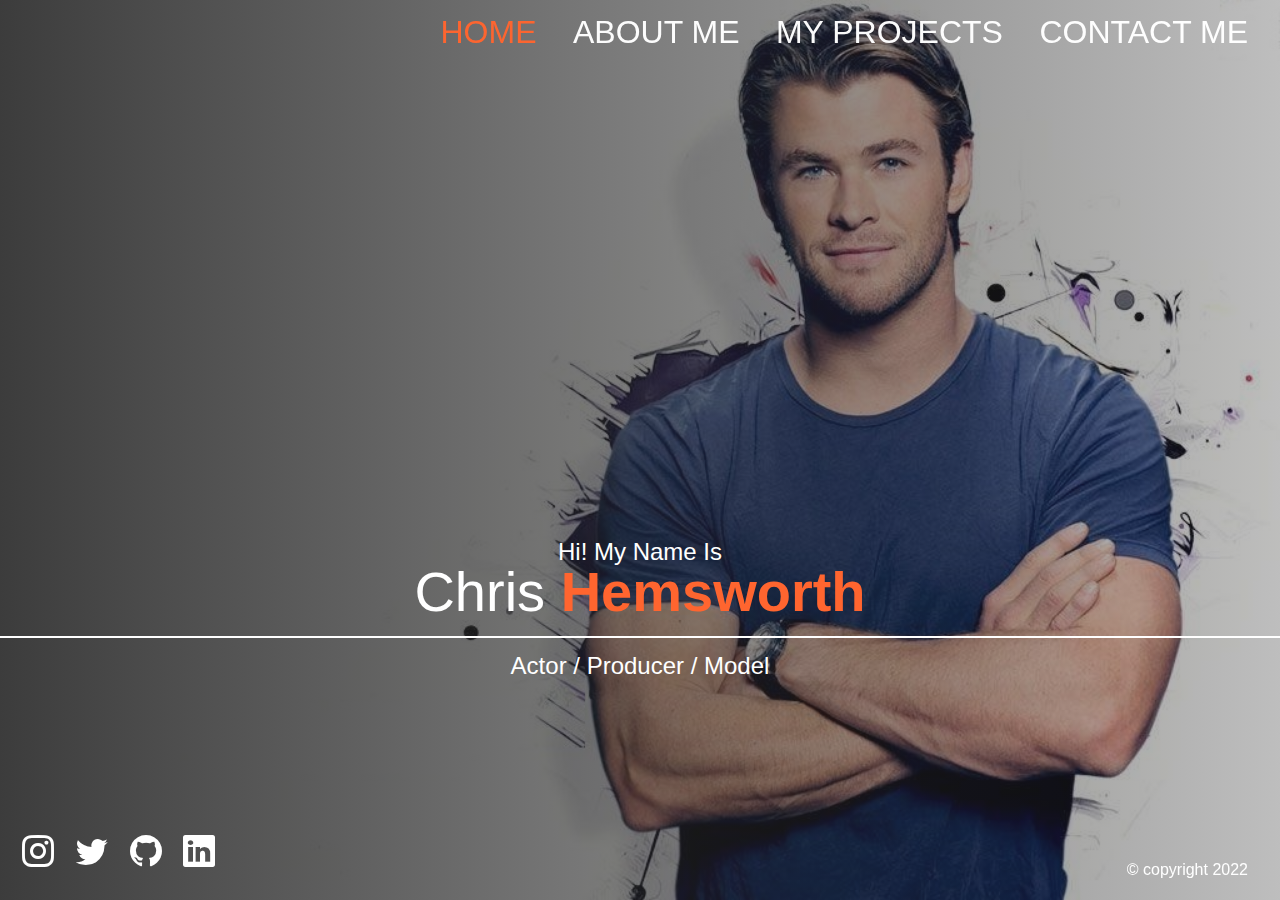
<file: index.html>
<!DOCTYPE html>
<html lang="en">

<head>
    <meta charset="UTF-8">
    <meta http-equiv="X-UA-Compatible" content="IE=edge">
    <meta name="viewport" content="width=device-width, initial-scale=1.0">
    <title>Chris Hemsworth Portfolio</title>
    <link rel="stylesheet" href="css/styles.css">
    <link rel="stylesheet" href="https://cdn.jsdelivr.net/npm/bootstrap-icons@1.8.3/font/bootstrap-icons.css">
</head>

<body>

    <!-- header section  -->
    <header>
        <div class="menu-btn">
            <span class="menu-btn_burger"></span>
        </div>
        <nav class="nav">
            <ul class="nav-list" >
                <li class="nav-list_item active" >
                    <a href="index.html" class="nav-link" >Home</a>
                </li>
                <li class="nav-list_item" >
                    <a href="distt/about.html" class="nav-link" >About Me</a>
                </li>
                <li class="nav-list_item" >
                    <a href="distt/projects.html" class="nav-link" >My Projects</a>
                </li>
                <li class="nav-list_item" >
                    <a href="distt/contact.html" class="nav-link" >Contact Me</a>
                </li>
            </ul>
        </nav>
    </header>

    <!-- Portfolio section  -->
    <main>
        <section class="home" >
            <h2>Hi! My Name Is</h2>
            <h1 class="home-name">
                Chris <span class="home-name_last">Hemsworth</span>
            </h1>
            <h2>Actor / Producer / Model</h2>
            <!-- social icons  -->
            <div class="social-icons">
                <a href="#!">
                <i class="bi bi-instagram"></i>
                </a>
                <a href="#!">
                    <i class="bi bi-twitter"></i>
                </a>
                <a href="#!">
                    <i class="bi bi-github"></i>
                </a>
                <a href="#!">
                    <i class="bi bi-linkedin"></i>
                </a>
            </div>
            <!-- footer section  -->
            <footer>&copy; copyright 2022</footer>
        </section>
    </main>

    <script src="js/main.js"></script>
</body>

</html>
</file>
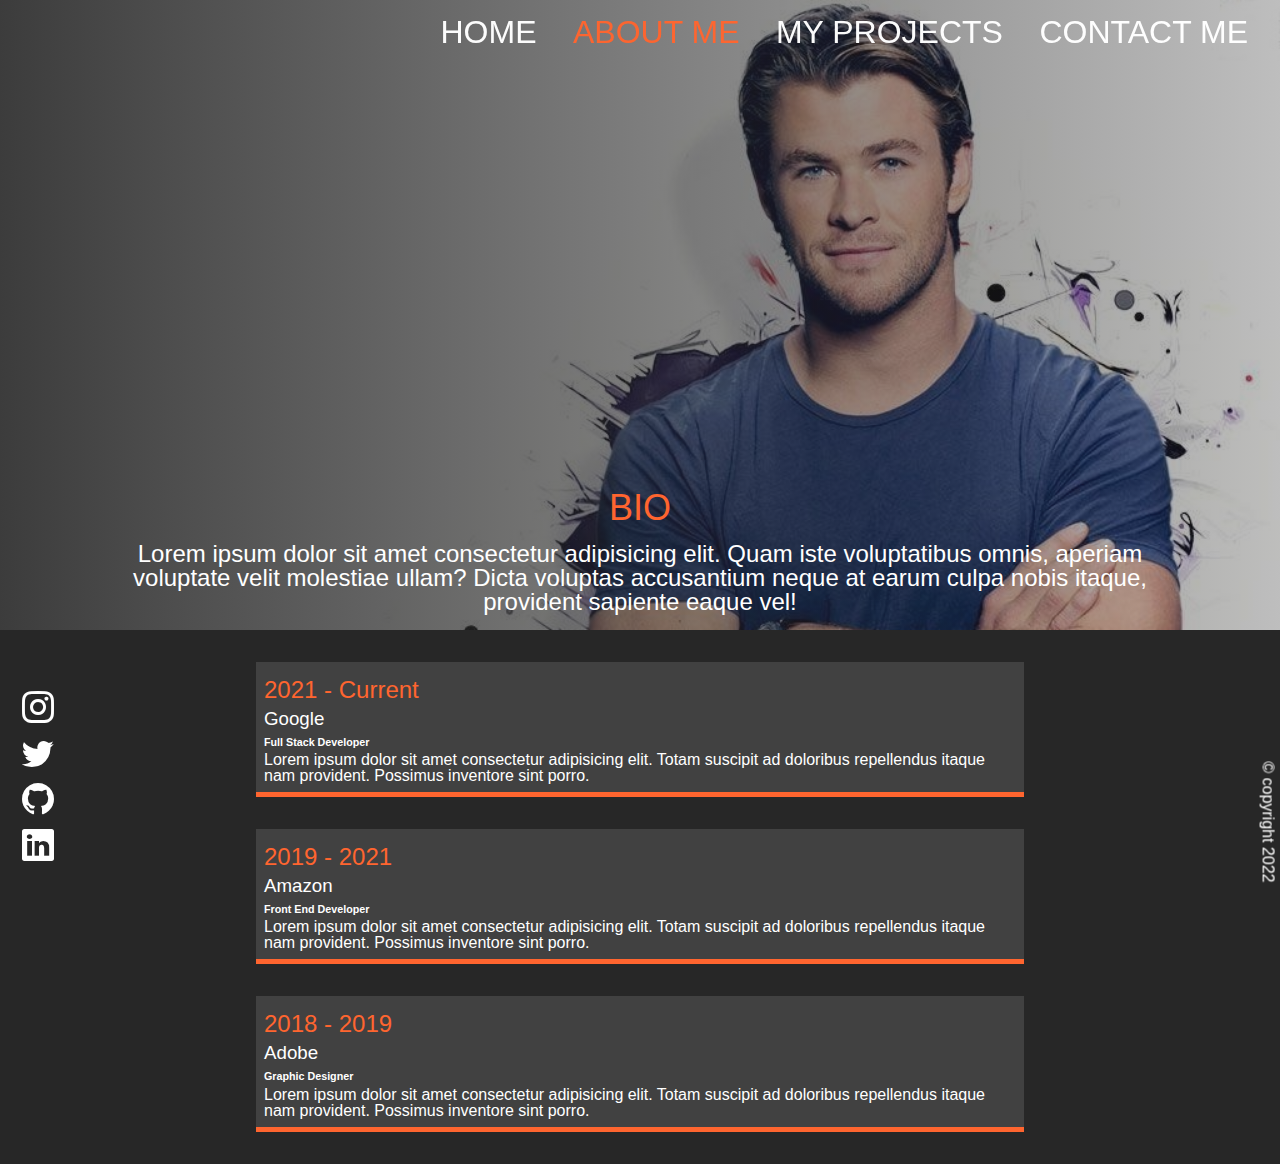
<file: distt/about.html>
<!DOCTYPE html>
<html lang="en">

<head>
    <meta charset="UTF-8">
    <meta http-equiv="X-UA-Compatible" content="IE=edge">
    <meta name="viewport" content="width=device-width, initial-scale=1.0">
    <title>About Chris Hemsworth</title>
    <link rel="stylesheet" href="../css/styles.css">
    <link rel="stylesheet" href="https://cdn.jsdelivr.net/npm/bootstrap-icons@1.8.3/font/bootstrap-icons.css">
</head>

<body>

    <!-- header section  -->
    <header>
        <div class="menu-btn">
            <span class="menu-btn_burger"></span>
        </div>
        <nav class="nav">
            <ul class="nav-list">
                <li class="nav-list_item ">
                    <a href="../index.html" class="nav-link">Home</a>
                </li>
                <li class="nav-list_item active">
                    <a href="about.html" class="nav-link">About Me</a>
                </li>
                <li class="nav-list_item">
                    <a href="projects.html" class="nav-link">My Projects</a>
                </li>
                <li class="nav-list_item">
                    <a href="contact.html" class="nav-link">Contact Me</a>
                </li>
            </ul>
        </nav>
    </header>

    <!-- Portfolio section  -->
    <main>
        <section class="about">
            <div class="about-bio_image">
                <div class="about-bio">
                    <h2 class="text-secondary">BIO</h2>
                    <p>Lorem ipsum dolor sit amet consectetur adipisicing elit. Quam iste voluptatibus omnis, aperiam
                        voluptate velit molestiae ullam? Dicta voluptas accusantium neque at earum culpa nobis itaque,
                        provident sapiente eaque vel!</p>
                </div>
            </div>

            <div class="jobs">
                <div class="jobs-job">
                    <h2 class="text-secondary">2021 - Current</h2>
                    <h3>Google</h3>
                    <h6>Full Stack Developer</h6>
                    <p>Lorem ipsum dolor sit amet consectetur adipisicing elit. Totam suscipit ad doloribus repellendus
                        itaque nam provident. Possimus inventore sint porro.</p>
                </div>
            </div>
            <div class="jobs">
                <div class="jobs-job">
                    <h2 class="text-secondary">2019 - 2021</h2>
                    <h3>Amazon</h3>
                    <h6>Front End Developer</h6>
                    <p>Lorem ipsum dolor sit amet consectetur adipisicing elit. Totam suscipit ad doloribus repellendus
                        itaque nam provident. Possimus inventore sint porro.</p>
                </div>
            </div>
            <div class="jobs">
                <div class="jobs-job">
                    <h2 class="text-secondary">2018 - 2019</h2>
                    <h3>Adobe</h3>
                    <h6>Graphic Designer</h6>
                    <p>Lorem ipsum dolor sit amet consectetur adipisicing elit. Totam suscipit ad doloribus repellendus
                        itaque nam provident. Possimus inventore sint porro.</p>
                </div>
            </div>
            <!-- social icons  -->
            <div class="social-icons">
                <a href="#!">
                    <i class="bi bi-instagram"></i>
                </a>
                <a href="#!">
                    <i class="bi bi-twitter"></i>
                </a>
                <a href="#!">
                    <i class="bi bi-github"></i>
                </a>
                <a href="#!">
                    <i class="bi bi-linkedin"></i>
                </a>
            </div>
            <!-- footer section  -->
            <footer>&copy; copyright 2022</footer>
        </section>
    </main>

    <script src="../js/main.js"></script>
</body>

</html>
</file>
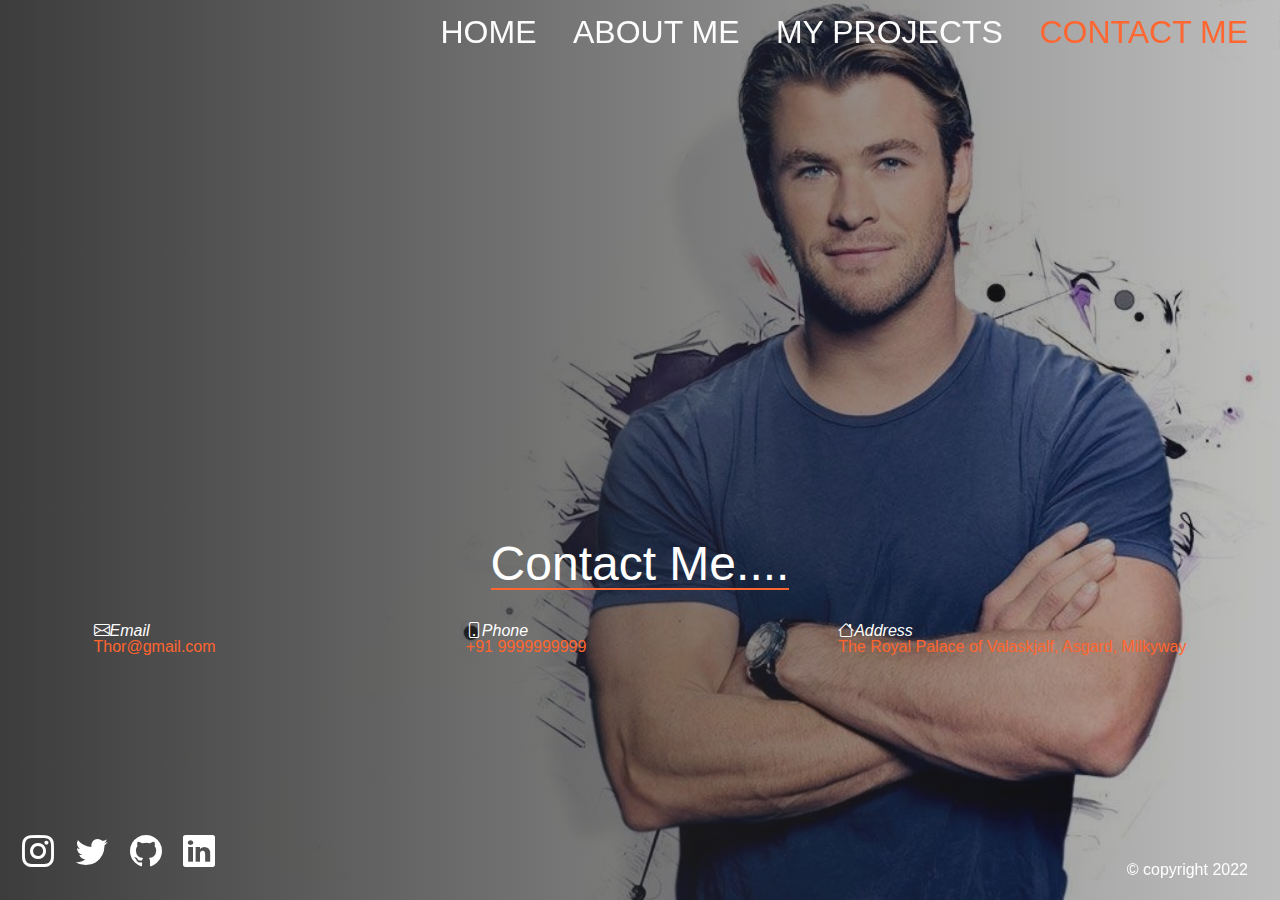
<file: distt/contact.html>
<!DOCTYPE html>
<html lang="en">

<head>
    <meta charset="UTF-8">
    <meta http-equiv="X-UA-Compatible" content="IE=edge">
    <meta name="viewport" content="width=device-width, initial-scale=1.0">
    <title>Contact Me</title>
    <link rel="stylesheet" href="../css/styles.css">
    <link rel="stylesheet" href="https://cdn.jsdelivr.net/npm/bootstrap-icons@1.8.3/font/bootstrap-icons.css">
</head>

<body>

    <!-- header section  -->
    <header>
        <div class="menu-btn">
            <span class="menu-btn_burger"></span>
        </div>
        <nav class="nav">
            <ul class="nav-list">
                <li class="nav-list_item ">
                    <a href="../index.html" class="nav-link">Home</a>
                </li>
                <li class="nav-list_item ">
                    <a href="about.html" class="nav-link">About Me</a>
                </li>
                <li class="nav-list_item ">
                    <a href="projects.html" class="nav-link">My Projects</a>
                </li>
                <li class="nav-list_item active">
                    <a href="contact.html" class="nav-link">Contact Me</a>
                </li>
            </ul>
        </nav>
    </header>

    <!-- contacts section  -->
    <main>
        <section class="contact">
            <h2>Contact Me....</h2>

            <div class="contact-list">
                <div class="contact-email">
                    <i class="bi bi-envelope">Email</i>
                    <div class="text-secondary">Thor@gmail.com</div>
                </div>
                <div class="contact-phone">
                    <i class="bi bi-phone">Phone</i>
                    <div class="text-secondary">+91 9999999999</div>
                </div>
                <div class="contact-address">
                    <i class="bi bi-house">Address</i>
                    <div class="text-secondary">The Royal Palace of Valaskjalf, Asgard, Milkyway</div>
                </div>
            </div>
            
           

            </div>

            <!-- social icons  -->
            <div class="social-icons">
                <a href="#!">
                    <i class="bi bi-instagram"></i>
                </a>
                <a href="#!">
                    <i class="bi bi-twitter"></i>
                </a>
                <a href="#!">
                    <i class="bi bi-github"></i>
                </a>
                <a href="#!">
                    <i class="bi bi-linkedin"></i>
                </a>
            </div>
            <!-- footer section  -->
            <footer>&copy; copyright 2022</footer>
        </section>
    </main>

    <script src="../js/main.js"></script>
</body>

</html>
</file>
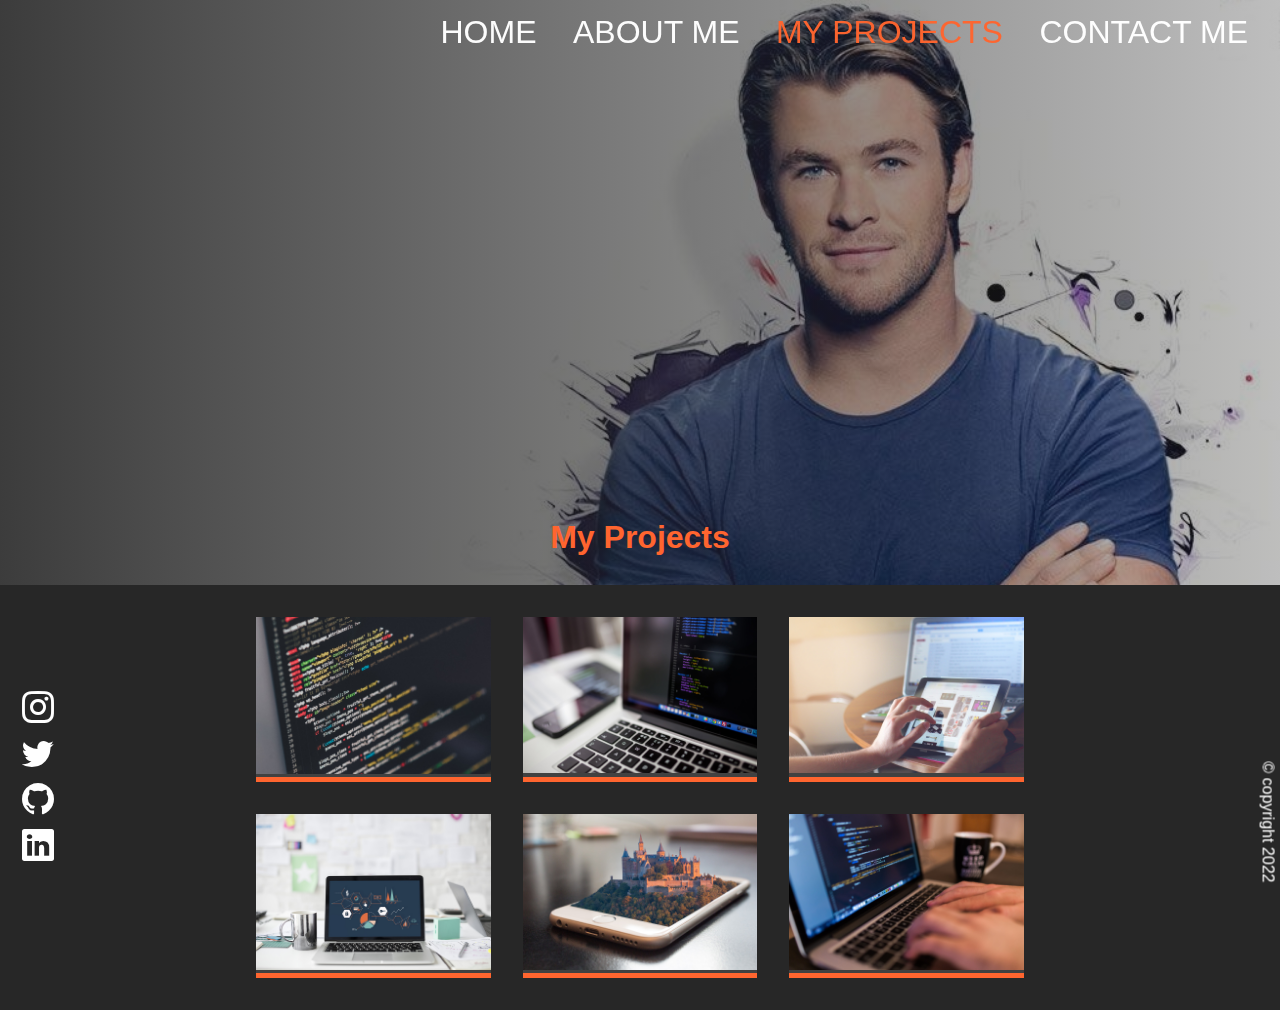
<file: distt/projects.html>
<!DOCTYPE html>
<html lang="en">

<head>
    <meta charset="UTF-8">
    <meta http-equiv="X-UA-Compatible" content="IE=edge">
    <meta name="viewport" content="width=device-width, initial-scale=1.0">
    <title>My Projects</title>
    <link rel="stylesheet" href="../css/styles.css">
    <link rel="stylesheet" href="https://cdn.jsdelivr.net/npm/bootstrap-icons@1.8.3/font/bootstrap-icons.css">
</head>

<body>

    <!-- header section  -->
    <header>
        <div class="menu-btn">
            <span class="menu-btn_burger"></span>
        </div>
        <nav class="nav">
            <ul class="nav-list">
                <li class="nav-list_item ">
                    <a href="../index.html" class="nav-link">Home</a>
                </li>
                <li class="nav-list_item ">
                    <a href="about.html" class="nav-link">About Me</a>
                </li>
                <li class="nav-list_item active">
                    <a href="projects.html" class="nav-link">My Projects</a>
                </li>
                <li class="nav-list_item">
                    <a href="contact.html" class="nav-link">Contact Me</a>
                </li>
            </ul>
        </nav>
    </header>

    <!-- Project image section  -->
    <main>
        <section class="projects">
            <div class="projects-bio_image">
                <h1 class="text-secondary">My Projects</h1>
            </div>
            <!-- project section  -->
            <div class="projects-items">
                <div class="projects-item">
                    <img src="../image/project-1.jpg" alt="project image">
                    <div class="projects-btns">
                        <a href="#!" class="projects-btn" >
                            <i class="bi bi-eye-fill"></i> Preview
                        </a>
                        <a href="#!" class="projects-btn" >
                            <i class="bi bi-github"></i> Github
                        </a>
                    </div>
                </div>
                <div class="projects-item">
                    <img src="../image/project-2.jpg" alt="project image">
                    <div class="projects-btns">
                        <a href="#!" class="projects-btn" >
                            <i class="bi bi-eye-fill"></i> Preview
                        </a>
                        <a href="#!" class="projects-btn" >
                            <i class="bi bi-github"></i> Github
                        </a>
                    </div>
                </div>
                <div class="projects-item">
                    <img src="../image/project-3.jpg" alt="project image">
                    <div class="projects-btns">
                        <a href="#!" class="projects-btn" >
                            <i class="bi bi-eye-fill"></i> Preview
                        </a>
                        <a href="#!" class="projects-btn" >
                            <i class="bi bi-github"></i> Github
                        </a>
                    </div>
                </div>
                <div class="projects-item">
                    <img src="../image/project-4.jpg" alt="project image">
                    <div class="projects-btns">
                        <a href="#!" class="projects-btn" >
                            <i class="bi bi-eye-fill"></i> Preview
                        </a>
                        <a href="#!" class="projects-btn" >
                            <i class="bi bi-github"></i> Github
                        </a>
                    </div>
                </div>
                <div class="projects-item">
                    <img src="../image/project-5.jpg" alt="project image">
                    <div class="projects-btns">
                        <a href="#!" class="projects-btn" >
                            <i class="bi bi-eye-fill"></i> Preview
                        </a>
                        <a href="#!" class="projects-btn" >
                            <i class="bi bi-github"></i> Github
                        </a>
                    </div>
                </div>
                <div class="projects-item">
                    <img src="../image/project-6.jpg" alt="project image">
                    <div class="projects-btns">
                        <a href="#!" class="projects-btn" >
                            <i class="bi bi-eye-fill"></i> Preview
                        </a>
                        <a href="#!" class="projects-btn" >
                            <i class="bi bi-github"></i> Github
                        </a>
                    </div>
                </div>

            </div>

            <!-- social icons  -->
            <div class="social-icons">
                <a href="#!">
                    <i class="bi bi-instagram"></i>
                </a>
                <a href="#!">
                    <i class="bi bi-twitter"></i>
                </a>
                <a href="#!">
                    <i class="bi bi-github"></i>
                </a>
                <a href="#!">
                    <i class="bi bi-linkedin"></i>
                </a>
            </div>
            <!-- footer section  -->
            <footer>&copy; copyright 2022</footer>
        </section>
    </main>

    <script src="../js/main.js"></script>
</body>

</html>
</file>
<file: css/styles.css>
* {
  box-sizing: border-box;
  margin: 0;
  padding: 0;
}

.home {
  height: 100%;
  padding-top: 40vh;
  overflow: hidden;
  align-items: center;
  text-align: center;
  background: linear-gradient(to right, rgba(39, 39, 39, 0.9), rgba(39, 39, 39, 0.3)), url(../image/chris3.jpg) center top;
  background-size: cover;
}
.home-name {
  font-size: 3.5rem;
  padding-bottom: 1rem;
  margin-bottom: 1rem;
  border-bottom: 2px solid #fff;
}
.home-name_last {
  color: #ff652f;
  font-weight: 700;
}

.menu-btn {
  position: absolute;
  z-index: 1;
  top: 1rem;
  right: 1rem;
  height: 20px;
  width: 28px;
  cursor: pointer;
  transition: all 0.5s ease-in-out;
}
.menu-btn_burger {
  position: absolute;
  top: 0.5rem;
  right: 0;
  width: 28px;
  height: 3px;
  transition: all 0.5s ease-in-out;
  background: #fff;
}
.menu-btn_burger::before {
  content: "";
  position: absolute;
  top: -8px;
  width: 28px;
  height: 3px;
  transition: all 0.5s ease-in-out;
  background: #fff;
}
.menu-btn_burger::after {
  content: "";
  position: absolute;
  top: 8px;
  width: 20px;
  height: 3px;
  transition: all 0.5s ease-in-out;
  background: #fff;
}
.menu-btn_burger.open {
  transform: rotate(720deg);
  background: transparent;
}
.menu-btn_burger.open::before {
  transform: rotate(45deg) translate(5px, 8px);
}
.menu-btn_burger.open::after {
  transform: rotate(-45deg) translate(3px, -7px);
  width: 28px;
}

.nav {
  position: fixed;
  top: 0;
  left: 0;
  width: 100vw;
  opacity: 0.98;
  visibility: hidden;
}
.nav.open {
  visibility: visible;
}
.nav-list {
  display: flex;
  flex-flow: column wrap;
  align-items: center;
  justify-content: center;
  height: 100vh;
  background: #272727;
  list-style: none;
  padding-right: 1rem;
  transform: translateY(-100%);
  transition: all 0.5s ease-in-out;
}
.nav-list.open {
  transform: translateY(0);
}
.nav-list_item {
  transform: translateX(100vw);
  transition: all 0.5s ease-in-out;
  padding: 1rem;
}
.nav-list_item.open {
  transform: translateX(0);
}
.nav-list_item.active > a {
  color: #ff652f;
}
.nav-link {
  font-size: 1.5rem;
  text-transform: uppercase;
  font-weight: 300;
  padding: 1rem 0;
  display: inline-block;
}
.nav-link:hover {
  color: #ff652f;
}

.nav-list_item:nth-child(1) {
  transition-delay: 0.25s;
}

.nav-list_item:nth-child(2) {
  transition-delay: 0.35s;
}

.nav-list_item:nth-child(3) {
  transition-delay: 0.45s;
}

.nav-list_item:nth-child(4) {
  transition-delay: 0.55s;
}

.about {
  padding-bottom: 2rem;
}
.about-bio_image {
  height: 50vh;
  width: 100%;
  background: linear-gradient(to right, rgba(39, 39, 39, 0.9), rgba(39, 39, 39, 0.3)), url(../image/chris3.jpg) center top;
  background-size: cover;
  display: flex;
  flex-direction: column;
  align-items: center;
  justify-content: flex-end;
}
.about-bio_image p {
  margin-bottom: 1rem;
}
.about-bio {
  width: 80%;
  text-align: center;
}
.about-bio .text-secondary {
  padding-bottom: 1rem;
}
.about .jobs {
  width: 60vw;
  margin: 2rem auto 0 auto;
  display: grid;
  grid-template-columns: 1fr;
  grid-gap: 2rem;
}
.about .jobs-job {
  background: #414141;
  border-bottom: 5px solid #ff652f;
  padding: 0.5rem;
}
.about .jobs-job h2,
.about .jobs-job h3 {
  margin: 0.5rem 0;
}
.about .jobs-job h6 {
  margin: 0.3rem 0;
}
.about .social-icons {
  display: flex;
  flex-direction: column;
  position: fixed;
}
.about footer {
  transform: rotate(90deg) translate(-3rem, -5rem);
}

.projects {
  padding-bottom: 2rem;
}
.projects-bio_image {
  height: 40vh;
  width: 100%;
  background: linear-gradient(to right, rgba(39, 39, 39, 0.9), rgba(39, 39, 39, 0.3)), url(../image/chris3.jpg) center top;
  background-size: cover;
  display: flex;
  flex-direction: column;
  align-items: center;
  justify-content: flex-end;
}
.projects-bio_image .text-secondary {
  margin-bottom: 2rem;
  font-size: 2rem;
  font-weight: 600;
}
.projects-items {
  width: 60vw;
  margin: 2rem auto 0 auto;
  display: grid;
  grid-template-columns: 1fr;
  grid-gap: 2rem;
}
.projects-items .projects-item {
  position: relative;
  background: #414141;
  border-bottom: 5px solid #ff652f;
  overflow: hidden;
  cursor: pointer;
}
.projects-items .projects-item img {
  width: 100%;
}
.projects-items .projects-item::after {
  content: "";
  position: absolute;
  top: 100%;
  left: 0;
  width: 100%;
  height: 100%;
  opacity: 0;
  background: #ff652f;
  transition: all 0.5s ease-in-out;
}
.projects-items .projects-item:hover::after {
  top: 0;
  opacity: 0.9;
}
.projects-items .projects-item:hover .projects-btn {
  opacity: 1;
}
.projects-btns {
  position: absolute;
  top: 0;
  height: 100%;
  width: 100%;
  z-index: 1;
  display: grid;
  grid-template-columns: repeat(2, 1fr);
  align-items: center;
  text-align: center;
}
.projects-btn {
  opacity: 0;
  color: #000;
  transition: all 0.5s ease-in-out;
}
.projects-btn:hover {
  color: #fff;
}
.projects .social-icons {
  display: flex;
  flex-direction: column;
  position: fixed;
}
.projects footer {
  transform: rotate(90deg) translate(-3rem, -5rem);
}

.contact {
  height: 100%;
  padding-top: 40vh;
  overflow: hidden;
  display: flex;
  flex-direction: column;
  align-items: center;
  background: linear-gradient(to right, rgba(39, 39, 39, 0.9), rgba(39, 39, 39, 0.3)), url(../image/chris3.jpg) center top;
  background-size: cover;
}
.contact h2 {
  font-size: 3rem;
  margin-bottom: 2rem;
  border-bottom: 2px solid #ff652f;
}
.contact-list {
  display: grid;
  grid-template-columns: 1fr;
  grid-gap: 1.5rem;
}

@media screen and (min-width: 768px) {
  .menu-btn {
    visibility: hidden;
  }

  .nav {
    visibility: visible;
  }
  .nav-list {
    display: block;
    transform: translateY(0);
    height: 100%;
    background: transparent;
    text-align: right;
  }
  .nav-list_item {
    display: inline;
    padding-right: 1rem;
  }
  .nav-link {
    font-size: 1.5rem;
  }

  .about-bio {
    font-size: 1.5rem;
  }
  .about-bio_image {
    height: 70vh;
  }

  .projects-bio_image {
    height: 70vh;
  }
  .projects-items {
    display: grid;
    grid-template-columns: repeat(2, 1fr);
  }

  .contact {
    padding-top: 50vh;
  }
  .contact-list {
    grid-template-columns: repeat(2, 1fr);
  }

  .social-icons {
    font-size: x-large;
  }

  footer {
    font-size: x-large;
  }
}
@media screen and (min-width: 1024px) {
  .nav-link {
    font-size: 2rem;
  }

  .home {
    padding-top: 60vh;
  }

  .social-icons {
    font-size: xx-large;
  }

  footer {
    font-size: x-large;
  }

  .projects-bio_image {
    height: 65vh;
  }
  .projects-items {
    display: grid;
    grid-template-columns: repeat(3, 1fr);
  }

  .contact {
    padding-top: 60vh;
  }
  .contact-list {
    grid-template-columns: repeat(3, 1fr);
  }
}
body {
  background: #272727;
  color: #fff;
  font-family: "Segoe UI", Tahoma, Geneva, Verdana, sans-serif;
  height: 100vh;
  line-height: 1;
}

h1, h2, h3 {
  font-weight: 400;
}

a {
  color: #fff;
  text-decoration: none;
}

.text-secondary {
  color: #ff652f;
}

header {
  position: fixed;
  width: 100%;
  z-index: 2;
  padding: 1rem;
}

main {
  height: 100%;
  width: 100%;
}
main .social-icons {
  position: fixed;
  bottom: 2rem;
  left: 1rem;
}
main .social-icons a {
  padding: 0.4rem;
  transition: all 0.5s ease-in-out;
}
main .social-icons a:hover {
  color: #ff652f;
}

footer {
  position: fixed;
  bottom: 0.4rem;
  right: 1rem;
  padding: 1rem;
  font-size: 1rem;
  text-align: right;
  color: #fff;
}/*# sourceMappingURL=styles.css.map */
</file>
